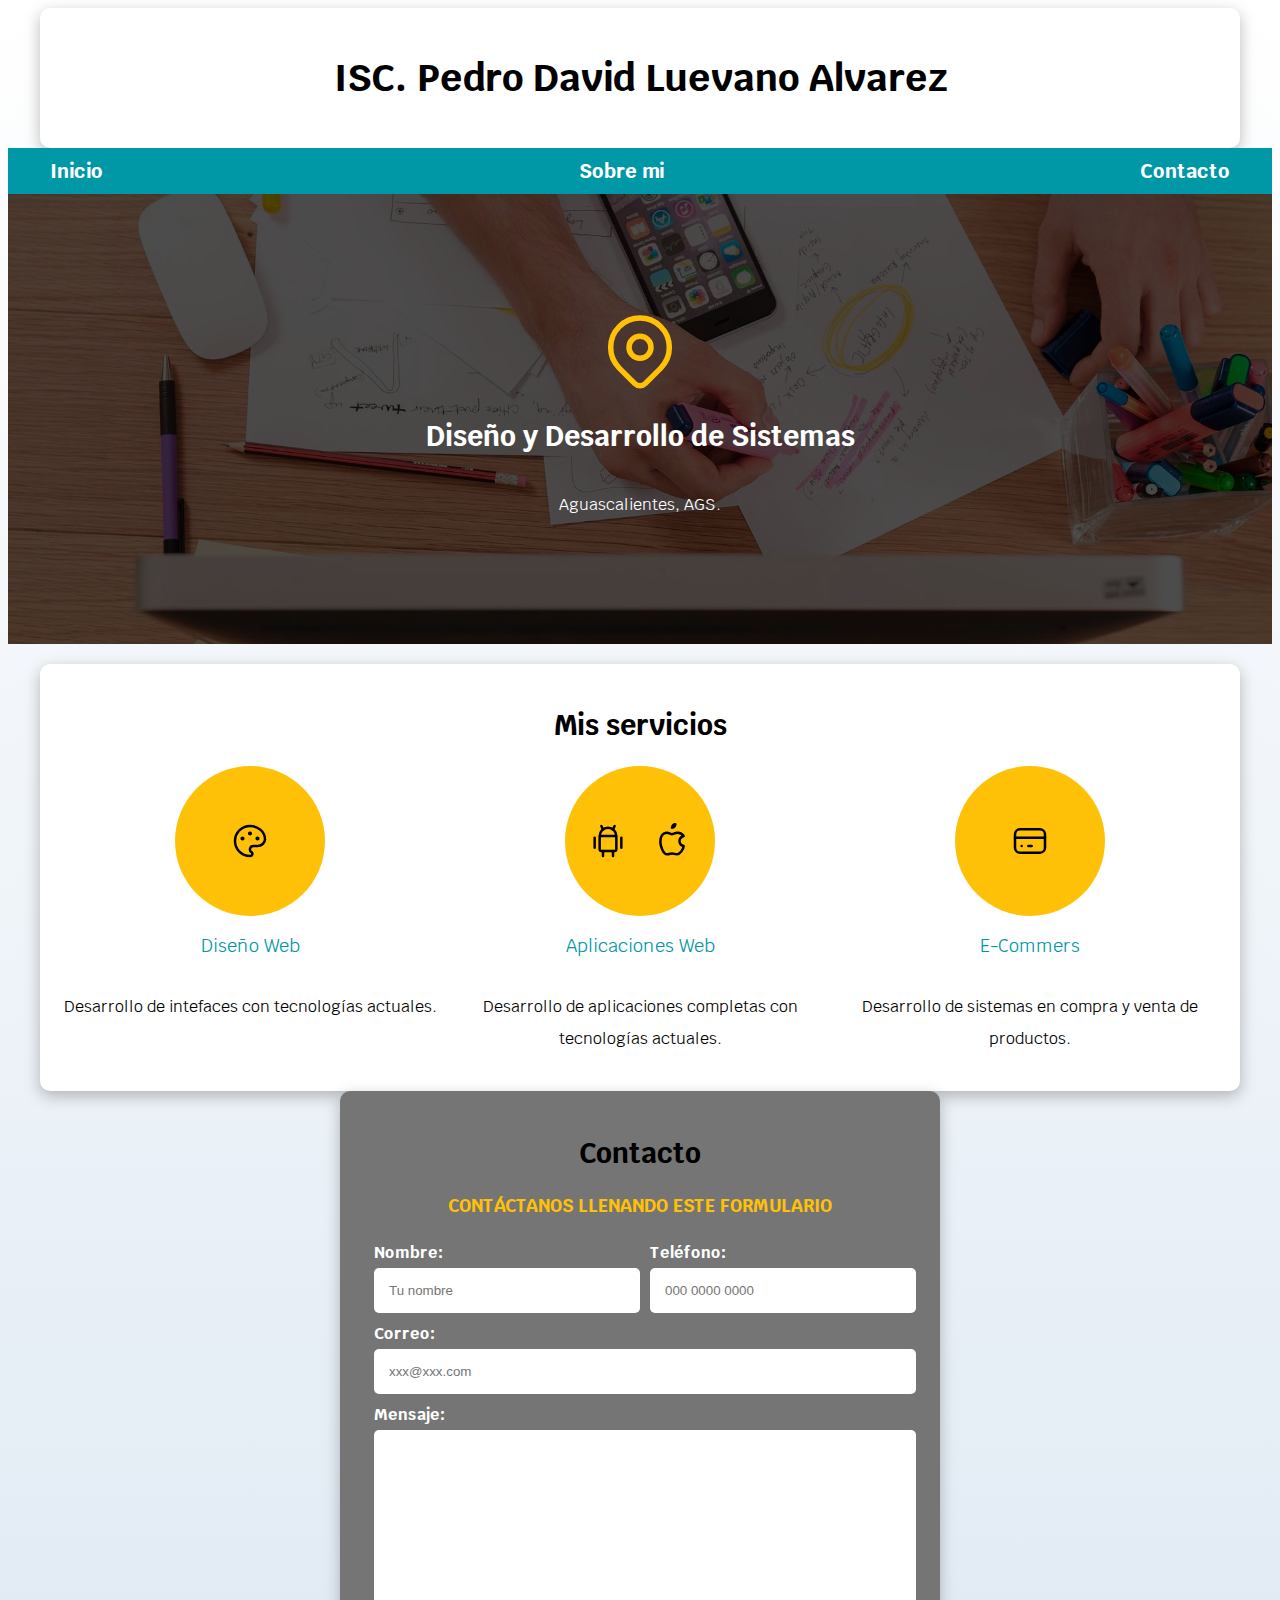
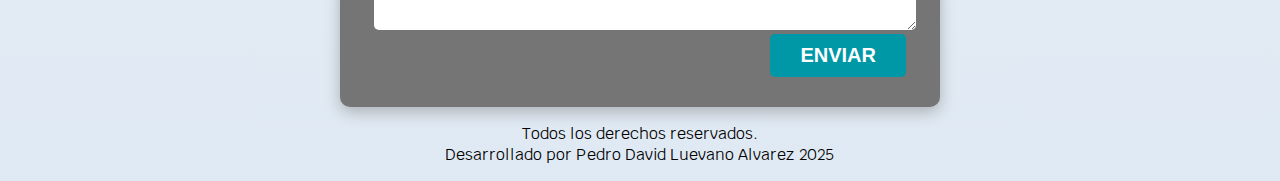
<file: index.html>
<!DOCTYPE html>
<html lang="es">
<head>
    <meta charset="UTF-8">
    <meta name="viewport" content="width=device-width, initial-scale=1.0">
    <link rel="preconnect" href="https://fonts.googleapis.com">
    <link rel="preconnect" href="https://fonts.gstatic.com" crossorigin>
    <link href="https://fonts.googleapis.com/css2?family=Krub:wght@400;700&display=swap" rel="stylesheet">
    <link rel="stylesheet" href="css/style.css">
    <title>Curriculum Vitae interactivo</title>
</head>
<body>
    <header class="sombra contenedor">
        <h1>ISC. Pedro David Luevano Alvarez</h1>
    </header>

    <div class="nav-bg">
        <nav class="navegacion-principal contenedor">
            <a href="index.html">Inicio</a>
            <a href="pages/sobreMi.html">Sobre mi</a>
            <a href="pages/contacto.html">Contacto</a>
        </nav>
    </div>

    <section class="hero">
        <div class="contenido-hero">
            <!-- SVG MAPA -->
            <svg xmlns="http://www.w3.org/2000/svg" class="icon icon-tabler icon-tabler-map-pin" width="88" height="88" viewBox="0 0 24 24" stroke-width="1.5" stroke="#FFC107" fill="none" stroke-linecap="round" stroke-linejoin="round">
                <path stroke="none" d="M0 0h24v24H0z"/>
                <circle cx="12" cy="11" r="3" />
                <path d="M17.657 16.657L13.414 20.9a1.998 1.998 0 0 1 -2.827 0l-4.244-4.243a8 8 0 1 1 11.314 0z" />
            </svg>
            <h2>Diseño y Desarrollo de Sistemas</h2>
            <p class="ubicacion">Aguascalientes, AGS.</p>
        </div>
    </section>

    <main class="contenedor sombra">
        <h2>Mis servicios</h2>
        <div class="servicios">
            <section class="servicio">
                <span class="iconos">
                    <!-- SVG Diseño web -->
                    <svg xmlns="http://www.w3.org/2000/svg" class="icon icon-tabler icon-tabler-palette" width="40" height="40" viewBox="0 0 24 24" stroke-width="1.5" stroke="#000000" fill="none" stroke-linecap="round" stroke-linejoin="round">
                        <path stroke="none" d="M0 0h24v24H0z"/>
                        <path d="M12 21a9 9 0 1 1 0 -18a9 8 0 0 1 9 8a4.5 4 0 0 1 -4.5 4h-2.5a2 2 0 0 0 -1 3.75a1.3 1.3 0 0 1 -1 2.25" />
                        <circle cx="7.5" cy="10.5" r=".5" fill="currentColor" />
                        <circle cx="12" cy="7.5" r=".5" fill="currentColor" />
                        <circle cx="16.5" cy="10.5" r=".5" fill="currentColor" />
                    </svg>
                </span>
                <h3>Diseño Web</h3>
                <p>Desarrollo de intefaces con tecnologías actuales.</p>
            </section>
            <section class="servicio">
                <span class="iconos">
                    <!-- SVG Aplicaciones web (Android) -->
                    <svg xmlns="http://www.w3.org/2000/svg" class="icon icon-tabler icon-tabler-brand-android" width="40" height="40" viewBox="0 0 24 24" stroke-width="1.5" stroke="#000000" fill="none" stroke-linecap="round" stroke-linejoin="round">
                        <path stroke="none" d="M0 0h24v24H0z"/>
                        <line x1="4" y1="10" x2="4" y2="16" />
                        <line x1="20" y1="10" x2="20" y2="16" />
                        <path d="M7 9h10v8a1 1 0 0 1 -1 1h-8a1 1 0 0 1 -1 -1v-8a5 5 0 0 1 10 0" />
                        <line x1="8" y1="3" x2="9" y2="5" />
                        <line x1="16" y1="3" x2="15" y2="5" />
                        <line x1="9" y1="18" x2="9" y2="21" />
                        <line x1="15" y1="18" x2="15" y2="21" />
                    </svg>
                    <!-- SVG Aplicaciones web (Apple) -->
                    <svg xmlns="http://www.w3.org/2000/svg" class="icon icon-tabler icon-tabler-brand-apple" width="40" height="40" viewBox="0 0 24 24" stroke-width="1.5" stroke="#000000" fill="none" stroke-linecap="round" stroke-linejoin="round">
                        <path stroke="none" d="M0 0h24v24H0z"/>
                        <path d="M9 7c-3 0-4 3-4 5.5 0 3 2 7.5 4 7.5 1.088-.046 1.679-.5 3-.5 1.312 0 1.5.5 3 .5s4-3 4-5c-.028-.01-2.472-.403-2.5-3-.019-2.17 2.416-2.954 2.5-3-1.023-1.492-2.951-1.963-3.5-2-1.433-.111-2.83 1-3.5 1-.68 0-1.9-1-3-1z" />
                        <path d="M12 4a2 2 0 0 0 2 -2a2 2 0 0 0 -2 2" />
                    </svg>
                </span>
                <h3>Aplicaciones Web</h3>
                <p>Desarrollo de aplicaciones completas con tecnologías actuales.</p>
            </section>
            <section class="servicio">
                <span class="iconos">
                    <!-- SVG E-Commerce -->
                    <svg xmlns="http://www.w3.org/2000/svg" class="icon icon-tabler icon-tabler-credit-card" width="40" height="40" viewBox="0 0 24 24" stroke-width="1.5" stroke="#000000" fill="none" stroke-linecap="round" stroke-linejoin="round">
                        <path stroke="none" d="M0 0h24v24H0z"/>
                        <rect x="3" y="5" width="18" height="14" rx="3" />
                        <line x1="3" y1="10" x2="21" y2="10" />
                        <line x1="7" y1="15" x2="7.01" y2="15" />
                        <line x1="11" y1="15" x2="13" y2="15" />
                    </svg>
                </span>
                <h3>E-Commers</h3>
                <p>Desarrollo de sistemas en compra y venta de productos.</p>
            </section>
        </div>
    </main>

    <section class="formulario sombra contenedor">
        <h2>Contacto</h2>
        <form>
            <fieldset>
                <legend>Contáctanos llenando este Formulario</legend>
                <div class="contenedor-campos">
                    <div class="campo">
                        <label for="nombre">Nombre:</label>
                        <input class="input-text" type="text" id="nombre" placeholder="Tu nombre">
                    </div>
                    <div class="campo">
                        <label for="telefono">Teléfono:</label>
                        <input class="input-text" type="number" id="telefono" placeholder="000 0000 0000">
                    </div>
                    <div class="campo">
                        <label for="correo">Correo:</label>
                        <input class="input-text" type="email" id="correo" placeholder="xxx@xxx.com">
                    </div>
                    <div class="campo">
                        <label for="mensaje">Mensaje:</label>
                        <textarea class="input-text"></textarea>
                    </div>
                </div>
                <div class="alinear-derecha flex">
                    <button class="boton w-sm-100" type="submit">Enviar</button>
                </div>
            </fieldset>
        </form>
    </section>

    <footer class="footer">
        <p>Todos los derechos reservados. <br> Desarrollado por Pedro David Luevano Alvarez 2025</p>
    </footer>
</body>
</html>
</file>
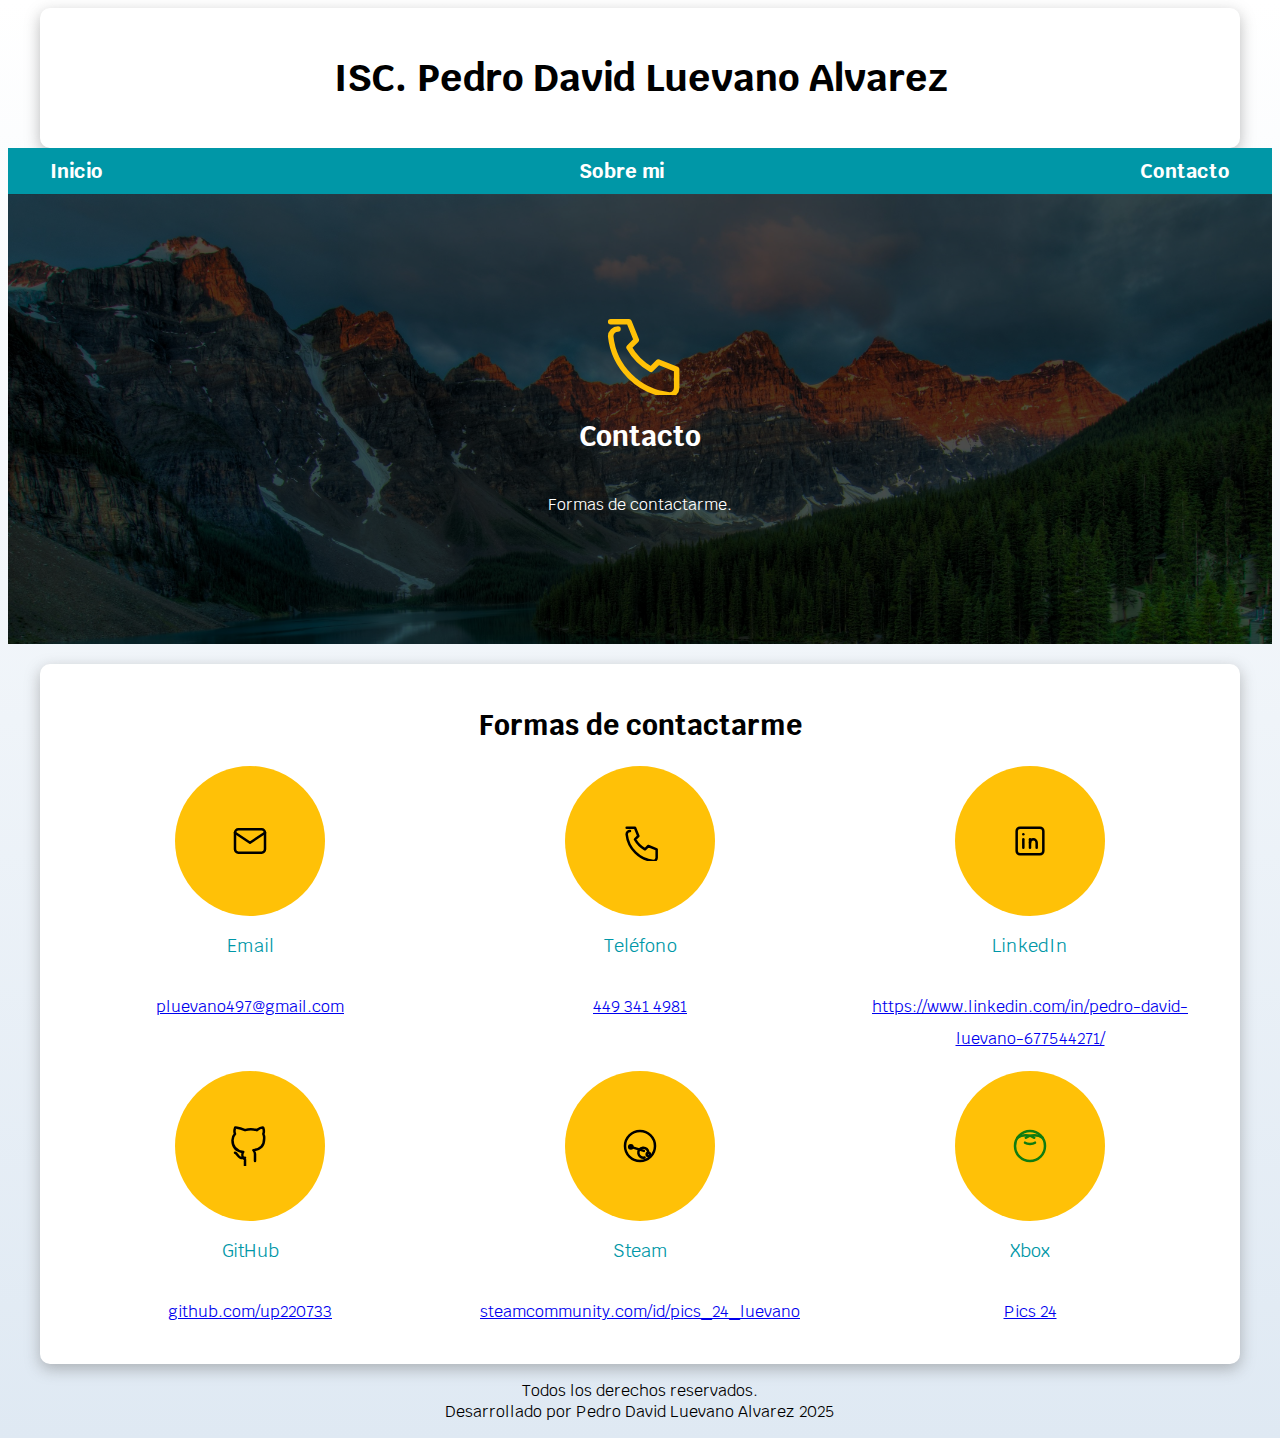
<file: pages/contacto.html>
<!DOCTYPE html>
<html lang="es">
<head>
    <meta charset="UTF-8">
    <meta name="viewport" content="width=device-width, initial-scale=1.0">
    <link rel="preconnect" href="https://fonts.googleapis.com">
    <link rel="preconnect" href="https://fonts.gstatic.com" crossorigin>
    <link href="https://fonts.googleapis.com/css2?family=Krub:wght@400;700&display=swap" rel="stylesheet">
    <link rel="stylesheet" href="../css/style.css">
    <title>Contacto - Pedro David Luevano Alvarez</title>
</head>
<body>
    <header class="sombra contenedor">
        <h1>ISC. Pedro David Luevano Alvarez</h1>
    </header>

    <div class="nav-bg">
        <nav class="navegacion-principal contenedor">
            <a href="../index.html">Inicio</a>
            <a href="sobreMi.html">Sobre mi</a>
            <a href="contacto.html">Contacto</a>
        </nav>
    </div>

    <section class="contact">
        <div class="contenido-contact">
            <!-- SVG MAPA -->
            <svg xmlns="http://www.w3.org/2000/svg" class="icon icon-tabler icon-tabler-map-pin" width="88" height="88" viewBox="0 0 24 24" stroke-width="1.5" stroke="#FFC107" fill="none" stroke-linecap="round" stroke-linejoin="round">
                <path stroke="none" d="M0 0h24v24H0z"/>
                <path d="M4 4h5l2 5l-2 2a16 16 0 0 0 6 6l2-2l5 2v5a2 2 0 0 1-2 2a18 18 0 0 1-16-16a2 2 0 0 1 2-2" /></svg>
            <h2>Contacto</h2>
            <p class="ubicacion">Formas de contactarme.</p>
        </div>
    </section>

    <main class="contenedor sombra">
        <h2>Formas de contactarme</h2>
        <div class="servicios">
            <section class="servicio">
                <span class="iconos">
                    <!-- SVG Email -->
                    <svg xmlns="http://www.w3.org/2000/svg" class="icon icon-tabler icon-tabler-mail" width="40" height="40" viewBox="0 0 24 24" stroke-width="1.5" stroke="#000000" fill="none" stroke-linecap="round" stroke-linejoin="round">
                        <path stroke="none" d="M0 0h24v24H0z"/>
                        <rect x="3" y="5" width="18" height="14" rx="2" />
                        <polyline points="3 7 12 13 21 7" />
                    </svg>
                </span>
                <h3>Email</h3>
                <p>
                    <a href="mailto:pluevano497@gmail.com">pluevano497@gmail.com</a>
                </p>
            </section>
            <section class="servicio">
                <span class="iconos">
                    <!-- SVG Teléfono -->
                    <svg xmlns="http://www.w3.org/2000/svg" class="icon icon-tabler icon-tabler-phone" width="40" height="40" viewBox="0 0 24 24" stroke-width="1.5" stroke="#000000" fill="none" stroke-linecap="round" stroke-linejoin="round">
                        <path stroke="none" d="M0 0h24v24H0z"/>
                        <path d="M4 4h5l2 5l-2 2a16 16 0 0 0 6 6l2-2l5 2v5a2 2 0 0 1-2 2a18 18 0 0 1-16-16a2 2 0 0 1 2-2" />
                    </svg>
                </span>
                <h3>Teléfono</h3>
                <p>
                    <a href="tel:+5214493414981">449 341 4981</a>
                </p>
            </section>
            <section class="servicio">
                <span class="iconos">
                    <!-- SVG LinkedIn -->
                    <svg xmlns="http://www.w3.org/2000/svg" class="icon icon-tabler icon-tabler-brand-linkedin" width="40" height="40" viewBox="0 0 24 24" stroke-width="1.5" stroke="#000000" fill="none" stroke-linecap="round" stroke-linejoin="round">
                        <path stroke="none" d="M0 0h24v24H0z"/>
                        <rect x="4" y="4" width="16" height="16" rx="2" />
                        <line x1="8" y1="11" x2="8" y2="16" />
                        <line x1="8" y1="8" x2="8" y2="8.01" />
                        <line x1="12" y1="16" x2="12" y2="11" />
                        <path d="M16 16v-3a2 2 0 0 0-4 0" />
                    </svg>
                </span>
                <h3>LinkedIn</h3>
                <p>
                    <a href="https://www.linkedin.com/in/pedro-david-luevano-677544271/" target="_blank">https://www.linkedin.com/in/pedro-david-luevano-677544271/</a>
                </p>
            </section>
            <section class="servicio">
                <span class="iconos">
                    <!-- SVG GitHub -->
                    <svg xmlns="http://www.w3.org/2000/svg" class="icon icon-tabler icon-tabler-brand-github" width="40" height="40" viewBox="0 0 24 24" stroke-width="1.5" stroke="#000000" fill="none" stroke-linecap="round" stroke-linejoin="round">
                        <path stroke="none" d="M0 0h24v24H0z"/>
                        <path d="M9 19c-4.2 1.4-4.2-2.6-6-3m12 5v-3.87a3.37 3.37 0 0 0-.94-2.61c3.14-.35 6.44-1.54 6.44-7A5.44 5.44 0 0 0 20 4.77a5.07 5.07 0 0 0-.09-3.77s-1.18-.38-3.87 1.48a13.38 13.38 0 0 0-7 0C4.27.62 3.09 1 3.09 1A5.07 5.07 0 0 0 3 4.77a5.44 5.44 0 0 0-1.5 3.78c0 5.42 3.3 6.61 6.44 7A3.37 3.37 0 0 0 9 20.13V24" />
                    </svg>
                </span>
                <h3>GitHub</h3>
                <p>
                    <a href="https://github.com/up220733" target="_blank">github.com/up220733</a>
                </p>
            </section>
            <section class="servicio">
                <span class="iconos">
                    <!-- SVG Steam -->
                    <svg xmlns="http://www.w3.org/2000/svg" class="icon icon-tabler icon-tabler-brand-steam" width="40" height="40" viewBox="0 0 24 24" stroke-width="1.5" stroke="#000000" fill="none" stroke-linecap="round" stroke-linejoin="round">
                        <path stroke="none" d="M0 0h24v24H0z"/>
                        <circle cx="12" cy="12" r="9" />
                        <circle cx="17" cy="17" r="1" />
                        <path d="M17 16a3 3 0 1 0-2.24 2.9" />
                        <path d="M6.5 12.5l7.81 2.44" />
                        <circle cx="6.5" cy="12.5" r="1" />
                    </svg>
                </span>
                <h3>Steam</h3>
                <p>
                    <a href="https://steamcommunity.com/id/pics_24_luevano" target="_blank">steamcommunity.com/id/pics_24_luevano</a>
                </p>
            </section>
            <section class="servicio">
                <span class="iconos">
                    <!-- SVG Xbox -->
                    <svg xmlns="http://www.w3.org/2000/svg" class="icon icon-tabler icon-tabler-brand-xbox" width="40" height="40" viewBox="0 0 24 24" stroke-width="1.5" stroke="#107C10" fill="none" stroke-linecap="round" stroke-linejoin="round">
                        <circle cx="12" cy="12" r="9" />
                        <path d="M4.5 7c2.5-2 7.5-2 10 0" />
                        <path d="M19.5 7c-2.5-2-7.5-2-10 0" />
                        <path d="M9 10c1.5 1 4.5 1 6 0" />
                    </svg>
                </span>
                <h3>Xbox</h3>
                <p>
                    <a href="https://account.xbox.com/es-es/Profile?gamertag=Pics%2024" target="_blank">Pics 24</a>
                </p>
            </section>
        </div>
    </main>

    <footer class="footer">
        <p>Todos los derechos reservados. <br> Desarrollado por Pedro David Luevano Alvarez 2025</p>
    </footer>
</body>
</html>
</file>
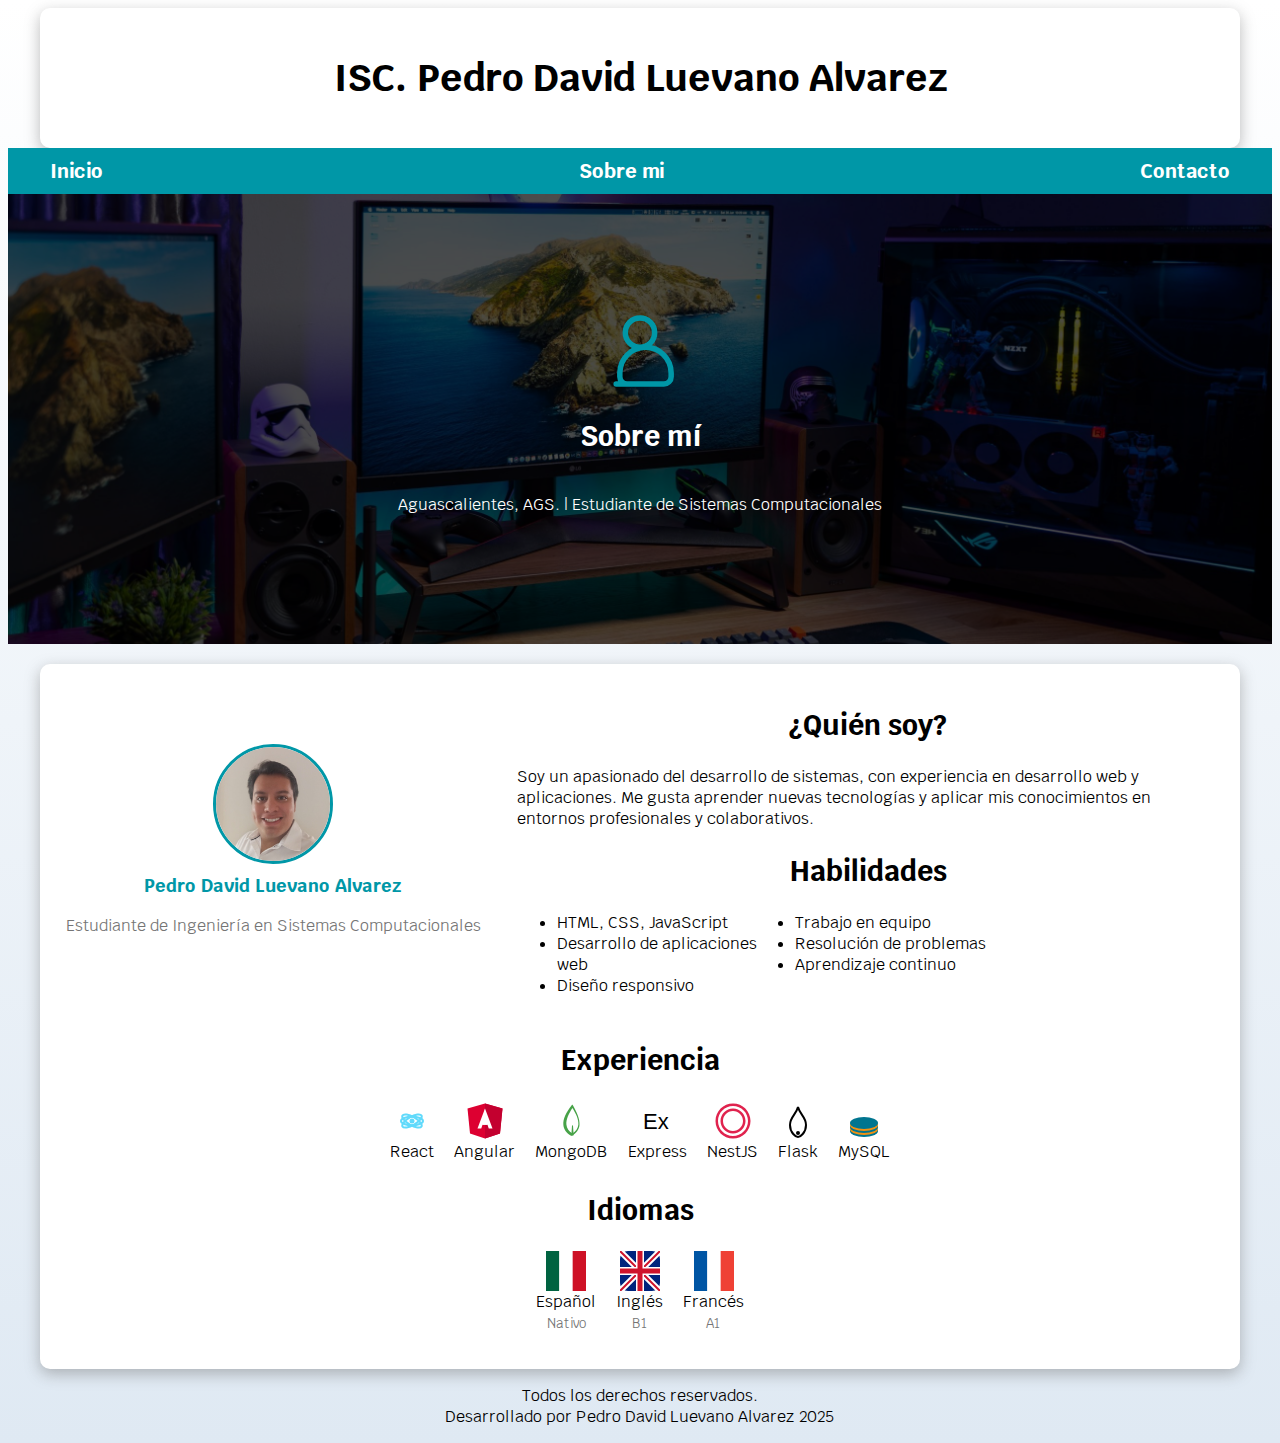
<file: pages/sobreMi.html>
<!DOCTYPE html>
<html lang="es">
<head>
    <meta charset="UTF-8">
    <meta name="viewport" content="width=device-width, initial-scale=1.0">
    <link rel="preconnect" href="https://fonts.googleapis.com">
    <link rel="preconnect" href="https://fonts.gstatic.com" crossorigin>
    <link href="https://fonts.googleapis.com/css2?family=Krub:wght@400;700&display=swap" rel="stylesheet">
    <link rel="stylesheet" href="../css/style.css">
    <title>Sobre mí - Pedro David Luevano Alvarez</title>
</head>
<body>
    <header class="sombra contenedor">
        <h1>ISC. Pedro David Luevano Alvarez</h1>
    </header>

    <div class="nav-bg">
        <nav class="navegacion-principal contenedor">
            <a href="../index.html">Inicio</a>
            <a href="sobreMi.html">Sobre mi</a>
            <a href="contacto.html">Contacto</a>
        </nav>
    </div>

    <section class="yo">
        <div class="contenido-yo">
            <svg xmlns="http://www.w3.org/2000/svg" class="icon icon-tabler icon-tabler-user" width="88" height="88" viewBox="0 0 24 24" stroke-width="1.5" stroke="#0097A7" fill="none" stroke-linecap="round" stroke-linejoin="round">
                <path stroke="none" d="M0 0h24v24H0z"/>
                <circle cx="12" cy="7" r="4" />
                <path d="M5.5 21h13a2 2 0 0 0 2-2v-1a7 7 0 0 0-14 0v1a2 2 0 0 0 2 2" />
            </svg>
            <h2>Sobre mí</h2>
            <p class="ubicacion">Aguascalientes, AGS. | Estudiante de Sistemas Computacionales</p>
        </div>
    </section>

    <main class="contenedor sombra">
        <div style="display: flex; flex-wrap: wrap; align-items: center; gap: 3rem;">
            <div style="flex: 1 1 250px; text-align: center;">
                <div style="width:120px; height:120px; border-radius:50%; overflow:hidden; margin: 0 auto; border: 3px solid var(--secundario); background: #eee; display: flex; align-items: center; justify-content: center;">
                    <img src="../img/yo2.jpg" alt="Foto de Pedro David Luevano Alvarez" style="width:100%; height:100%; object-fit:cover;">
                </div>
                <h3 style="margin-top: 1rem; color: var(--secundario);">Pedro David Luevano Alvarez</h3>
                <p style="color: var(--gris);">Estudiante de Ingeniería en Sistemas Computacionales</p>
            </div>
            <div style="flex: 2 1 350px;">
                <h2>¿Quién soy?</h2>
                <p>
                    Soy un apasionado del desarrollo de sistemas, con experiencia en desarrollo web y aplicaciones. 
                    Me gusta aprender nuevas tecnologías y aplicar mis conocimientos en entornos profesionales y colaborativos.
                </p>
                <h2>Habilidades</h2>
                <ul style="columns: 2; max-width: 500px;">
                    <li>HTML, CSS, JavaScript</li>
                    <li>Desarrollo de aplicaciones web</li>
                    <li>Diseño responsivo</li>
                    <li>Trabajo en equipo</li>
                    <li>Resolución de problemas</li>
                    <li>Aprendizaje continuo</li>
                </ul>
            </div>
        </div>
        <div style="margin-top: 3rem; text-align: center;">
            <h2>Experiencia</h2>
            <ul style="list-style: none; padding: 0; display: flex; flex-wrap: wrap; justify-content: center; gap: 2rem;">
                <li style="display: flex; flex-direction: column; align-items: center;">
                    <!-- React -->
                    <svg width="40" height="40" viewBox="0 0 40 40"><g><ellipse fill="none" stroke="#61DAFB" stroke-width="2" cx="20" cy="20" rx="11" ry="4.2"/><ellipse fill="none" stroke="#61DAFB" stroke-width="2" cx="20" cy="20" rx="4.2" ry="11" transform="rotate(60 20 20)"/><ellipse fill="none" stroke="#61DAFB" stroke-width="2" cx="20" cy="20" rx="4.2" ry="11" transform="rotate(120 20 20)"/><circle fill="#61DAFB" cx="20" cy="20" r="2.5"/></g></svg>
                    <span>React</span>
                </li>
                <li style="display: flex; flex-direction: column; align-items: center;">
                    <!-- Angular -->
                    <svg width="40" height="40" viewBox="0 0 256 256"><g><polygon fill="#DD0031" points="128,16 16,48 32,208 128,240 224,208 240,48"/><polygon fill="#C3002F" points="128,16 128,32 128,32 128,224 128,240 224,208 240,48"/><polygon fill="#FFF" points="128,48 80,176 104,176 112,152 144,152 152,176 176,176"/><polygon fill="#FFF" points="128,48 128,80 144,152 112,152"/></g></svg>
                    <span>Angular</span>
                </li>
                <li style="display: flex; flex-direction: column; align-items: center;">
                    <!-- MongoDB (hoja oficial simplificada) -->
                    <svg width="40" height="40" viewBox="0 0 32 32">
                        <path d="M16.6 3.2c-.2-.3-.5-.3-.7 0C11.2 9.2 8.7 14.2 9.1 19.2c.3 3.7 2.7 6.7 6.1 8.5.2.1.5.1.7 0 3.4-1.8 5.8-4.8 6.1-8.5.4-5-2.1-10-5.4-16zm-.3 22.7c-2.7-1.6-4.5-4-4.8-7.1-.3-4.3 2-8.7 4.8-13.2 2.8 4.5 5.1 8.9 4.8 13.2-.3 3.1-2.1 5.5-4.8 7.1z" fill="#47A248"/>
                        <path d="M16 27.5c-.2 0-.3-.1-.4-.2-.1-.1-.1-.3-.1-.4l.5-7.1c0-.2.2-.4.4-.4s.4.2.4.4l.5 7.1c0 .2 0 .3-.1.4-.1.1-.2.2-.4.2z" fill="#47A248"/>
                    </svg>
                    <span>MongoDB</span>
                </li>
                <li style="display: flex; flex-direction: column; align-items: center;">
                    <!-- Express -->
                    <svg width="40" height="40" viewBox="0 0 40 40"><text x="5" y="28" font-size="22" font-family="Arial" fill="#000">Ex</text></svg>
                    <span>Express</span>
                </li>
                <li style="display: flex; flex-direction: column; align-items: center;">
                    <!-- NestJS -->
                    <svg width="40" height="40" viewBox="0 0 256 256"><g><path fill="#E0234E" d="M128 16c-61.9 0-112 50.1-112 112s50.1 112 112 112 112-50.1 112-112S189.9 16 128 16zm0 208c-53 0-96-43-96-96s43-96 96-96 96 43 96 96-43 96-96 96z"/><path fill="#E0234E" d="M128 48c-44.2 0-80 35.8-80 80s35.8 80 80 80 80-35.8 80-80-35.8-80-80-80zm0 144c-35.3 0-64-28.7-64-64s28.7-64 64-64 64 28.7 64 64-28.7 64-64 64z"/></g></svg>
                    <span>NestJS</span>
                </li>
                <li style="display: flex; flex-direction: column; align-items: center;">
                    <!-- Flask -->
                    <svg width="40" height="40" viewBox="0 0 40 40"><g><path fill="none" stroke="#000" stroke-width="2" d="M20 6c-2 8-8 10-8 18s6 12 8 12 8-4 8-12-6-10-8-18z"/><circle cx="20" cy="32" r="2" fill="#000"/></g></svg>
                    <span>Flask</span>
                </li>
                <li style="display: flex; flex-direction: column; align-items: center;">
                    <!-- MySQL -->
                    <svg width="40" height="40" viewBox="0 0 40 40"><g><ellipse cx="20" cy="30" rx="14" ry="6" fill="#00758F"/><ellipse cx="20" cy="28" rx="14" ry="6" fill="#F29111"/><ellipse cx="20" cy="26" rx="14" ry="6" fill="#00758F"/><ellipse cx="20" cy="24" rx="14" ry="6" fill="#F29111"/><ellipse cx="20" cy="22" rx="14" ry="6" fill="#00758F"/></g></svg>
                    <span>MySQL</span>
                </li>
            </ul>
        </div>
        <div style="margin-top: 3rem; text-align: center;">
            <h2>Idiomas</h2>
                <ul style="list-style: none; padding: 0; display: flex; flex-wrap: wrap; justify-content: center; gap: 2rem;">
            <li style="display: flex; flex-direction: column; align-items: center;">
                <!-- Mexicano -->
                <svg width="40" height="40" viewBox="0 0 40 40">
                    <rect width="13.33" height="40" fill="#006341"/>
                    <rect x="13.33" width="13.33" height="40" fill="#fff"/>
                    <rect x="26.66" width="13.34" height="40" fill="#CE1126"/>
                </svg>
                <span>Español <br><small style="color:var(--gris);">Nativo</small></span>
            </li>
            <li style="display: flex; flex-direction: column; align-items: center;">
                <!-- Inglés -->
                <svg width="40" height="40" viewBox="0 0 40 40">
                    <rect width="40" height="40" rx="8" fill="#00247D"/>
                    <path d="M0 0L40 40M40 0L0 40" stroke="#fff" stroke-width="6"/>
                    <path d="M0 0L40 40M40 0L0 40" stroke="#CF142B" stroke-width="2"/>
                    <rect x="16" width="8" height="40" fill="#fff"/>
                    <rect y="16" width="40" height="8" fill="#fff"/>
                    <rect x="17.5" width="5" height="40" fill="#CF142B"/>
                    <rect y="17.5" width="40" height="5" fill="#CF142B"/>
                </svg>
                <span>Inglés <br><small style="color:var(--gris);">B1</small></span>
            </li>
            <li style="display: flex; flex-direction: column; align-items: center;">
                <!-- Francés -->
                <svg width="40" height="40" viewBox="0 0 40 40">
                    <rect width="13.33" height="40" fill="#0055A4"/>
                    <rect x="13.33" width="13.33" height="40" fill="#fff"/>
                    <rect x="26.66" width="13.34" height="40" fill="#EF4135"/>
                </svg>
                <span>Francés <br><small style="color:var(--gris);">A1</small></span>
            </li>
        </ul>
    </div>
    </main>

    <footer class="footer">
        <p>Todos los derechos reservados. <br> Desarrollado por Pedro David Luevano Alvarez 2025</p>
    </footer>
</body>
</html>
</file>
<file: css/style.css>
/*Archivo CSS **/

:root {
    --blanco: #ffffff;
    --oscuro: #212121;
    --primario: #FFC107;
    --secundario: #0097A7;
    --gris: #757575;
    --grisClaro: #DFE9F3;
}
/*  Globales **/
html {
    font-size: 62.5%;
    box-sizing: border-box; /*Box Model **/
    scroll-snap-type: y mandatory;
    scroll-snap-type: none !important;
}
/** Scroll Snap**/
.servicios,
.navegacion-principal,
.formulario {
    scroll-snap-align: center;
    scroll-snap-stop: always;
}

*, *:before, *:after {
    box-sizing: inherit;
}
body {
    font-size: 16px; /* 1rem = 10px */
    font-family: 'Krub', sans-serif;
    background-image: linear-gradient(to top, var(--grisClaro) 0%, var(--blanco) 100% );
}
.contenedor {
    max-width: 120rem;
    margin: 0 auto;
}
.boton {
    background-color: var(--secundario);
    color: var(--blanco);
    padding: 1rem 3rem;
    margin-top: 3rem;
    font-size: 2rem;
    text-decoration: none;
    text-transform: uppercase;
    font-weight: bold;
    border-radius: .5rem;
    width: 90%;
    text-align: center;
    border: none;
}
@media (min-width: 768px) {
    .boton {
        width: auto;
    }
}
.boton:hover {
    cursor: pointer;
}

.sombra {
    box-shadow: 0px 5px 15px 0px rgba(112,112,112,0.48);
    background-color: var(--blanco);
    padding: 2rem;
    border-radius: 1rem;
}

/* Tipografia */
h1 {
    font-size: 3.8rem;
}
h2 {
    font-size: 2.8rem;
}
h3 {
    font-size: 1.8rem;
}
h1,h2,h3 {
    text-align: center;
}


/* Titulos */
.titulo span {
    font-size: 2rem;
}

/** Utilidades **/
.w-sm-100 {
    width: 100%;
}
@media (min-width: 768px) {
    .w-sm-100 {
        width: auto;
    }
}
.flex {
    display: flex;
}
.alinear-derecha {
    justify-content: flex-end;
}

/* Navegacion Principal */
.nav-bg {
    background-color: var(--secundario);
}
.navegacion-principal {
    display: flex;
    flex-direction: column;
}
@media (min-width: 768px) {
    .navegacion-principal {
        flex-direction: row;
        justify-content: space-between;
    }
}

.navegacion-principal a {
    display: block;
    text-align: center;
    color: var(--blanco);
    text-decoration: none;
    font-size: 2rem;
    font-weight: 700;
    padding: 1rem;
}
.navegacion-principal a:hover {
    background-color: var(--primario);
    color: var(--oscuro);
}

/* Hero */
.hero {
    background-image: url(../img/hero.jpg);
    background-repeat: no-repeat;
    background-size: cover;
    height: 450px;
    position: relative;
    margin-bottom: 2rem;
}
.contenido-hero {
    position: absolute;
    background-color: rgba( 0,0,0, .7 ); /** Anterior **/
    background-color: rgb( 0 0 0 / 70% );
    width: 100%;
    height: 100%;

    display: flex;
    flex-direction: column;
    align-items: center;
    justify-content: center;

}
.contenido-hero h2, 
.contenido-hero p {
    color: var(--blanco);
}
.contenido-hero .ubicacion {
    display: flex;
    align-items: flex-end;
}

/* yo */
.yo {
    background-image: url(../img/yo.jpg);
    background-repeat: no-repeat;
    background-size: cover;
    height: 450px;
    position: relative;
    margin-bottom: 2rem;
}
.contenido-yo {
    position: absolute;
    background-color: rgba( 0,0,0, .7 ); /** Anterior **/
    background-color: rgb( 0 0 0 / 70% );
    width: 100%;
    height: 100%;

    display: flex;
    flex-direction: column;
    align-items: center;
    justify-content: center;

}
.contenido-yo h2, 
.contenido-yo p {
    color: var(--blanco);
}
.contenido-yo .ubicacion {
    display: flex;
    align-items: flex-end;
}

/* contact */
.contact {
    background-image: url(../img/contact.jpg);
    background-repeat: no-repeat;
    background-size: cover;
    height: 450px;
    position: relative;
    margin-bottom: 2rem;
}
.contenido-contact {
    position: absolute;
    background-color: rgba( 0,0,0, .7 ); /** Anterior **/
    background-color: rgb( 0 0 0 / 70% );
    width: 100%;
    height: 100%;

    display: flex;
    flex-direction: column;
    align-items: center;
    justify-content: center;

}
.contenido-contact h2, 
.contenido-contact p {
    color: var(--blanco);
}
.contenido-contact .ubicacion {
    display: flex;
    align-items: flex-end;
}


/** Servicios **/
@media (min-width: 768px) {
    .servicios {
        display: grid;
        grid-template-columns: repeat(3, 1fr);
        column-gap: 1rem;
    }
}

.servicio {
    display: flex;
    flex-direction: column;
    align-items: center;
}
.servicio h3 {
    color: var(--secundario);
    font-weight: normal;
}
.servicio p {
    line-height: 2;
    text-align: center;
}
.servicio .iconos {
    height: 15rem;
    width: 15rem;
    background-color: var(--primario);
    border-radius: 50%;
    display: flex;
    justify-content: space-evenly;
    align-items: center;
}

/** Contacto **/
.formulario {
    background-color: var(--gris);
    width: min( 60rem, 100% ); /** Utilizar el valor más pequeño **/
    margin: 0 auto;
    padding: 2rem;
    border-radius: 1rem;
}

.formulario fieldset {
    border: none;
}
.formulario legend {
    text-align: center;
    font-size: 1.8rem;
    text-transform: uppercase;
    font-weight: 700;
    margin-bottom: 2rem;
    color: var(--primario);
}

@media (min-width: 768px) {
    .contenedor-campos {
        display: grid;
        grid-template-columns: 50% 50%;
        grid-template-rows: auto auto 20rem ;
        column-gap: 1rem;
    }

    .campo:nth-child(3),
    .campo:nth-child(4) {
        grid-column: 1 / 3;
    }
}
.campo {
    margin-bottom: 1rem;
}
.campo label {
    color: var(--blanco);
    font-weight: bold;
    margin-bottom: .5rem;
    display: block;
}
.campo textarea {
    height: 20rem;
}

.input-text {
    width: 100%;
    border: none;
    padding: 1.5rem;
    border-radius: .5rem;
}

/** Footer **/
.footer {
    text-align: center;
}
</file>
